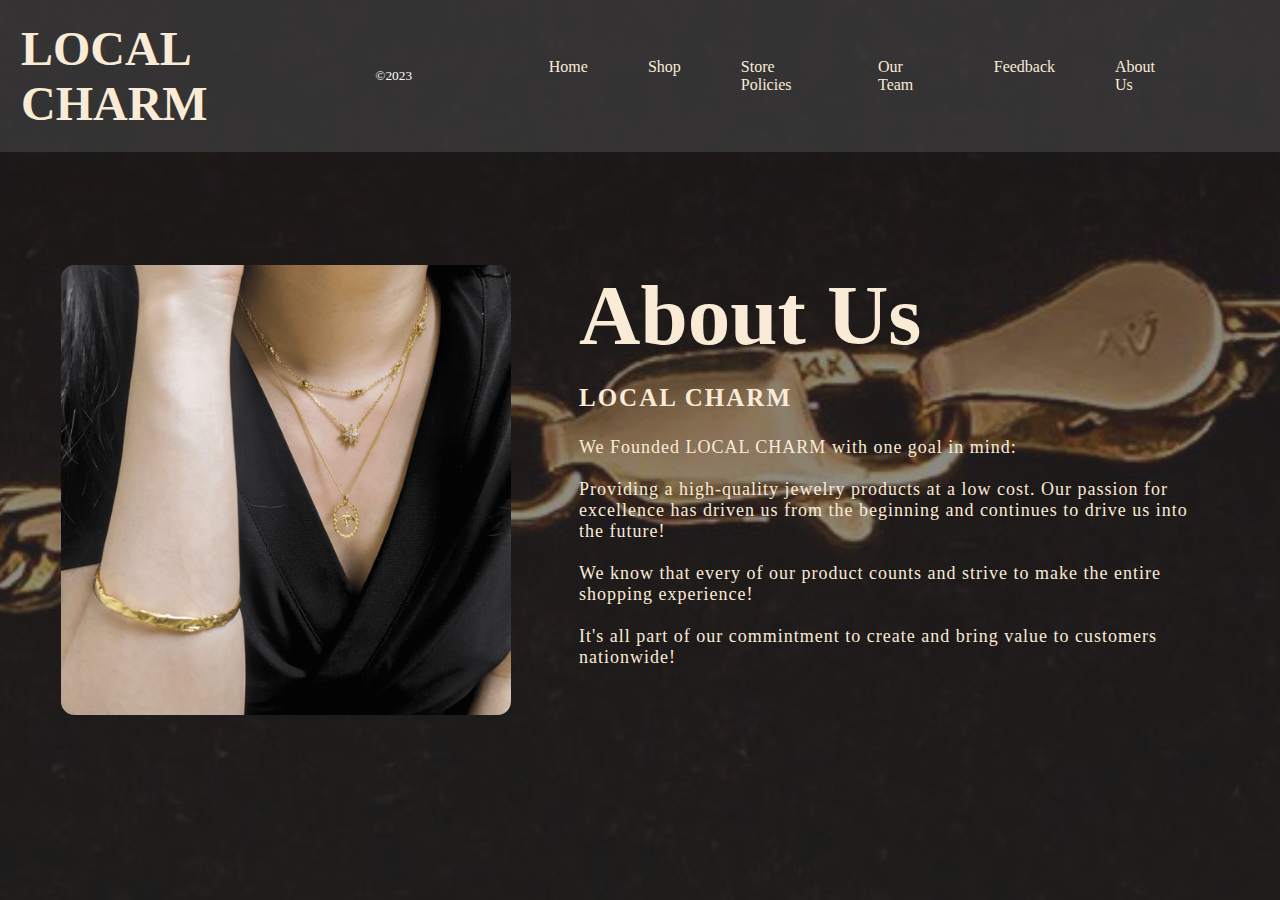
<file: aboutus.html>
<!DOCTYPE html>
<html lang="en">
<head>
    <meta charset="UTF-8">
    <meta http-equiv="X-UA-Compatible" content="IE=edge">
    <meta name="viewport" content="width=device-width, initial-scale=1.0">
    <title>LOCAL CHARM | About Us</title>
    <link rel="stylesheet" href="aboutus.css"> 
</head>
<body>
    <header>
        <h2>LOCAL CHARM</h2>
        <sub>&copy;2023</sub>   
        <nav>
            <ul>
                <li><a href="index.html" target="_self">Home</a></li>
                <li><a href="Shop.html" target="_self">Shop</a></li>
                <li><a href="Storepolicies.html" target="_self">Store Policies</a></li>
                <li><a href="Ourteam.html" target="_self">Our Team</a></li>
                <li><a href="contact.html" target="_self">Feedback</a></li>
                <li><a href="aboutus.html" target="_self">About Us</a></li>

            </ul>
        </nav>
    </header>
    <style>
        body{
            background: linear-gradient(rgba(41, 37, 37, 0.6), rgba(55, 54, 54, 0.5)), url(Bg1.jpg);
            height: 100vh;
            background-repeat: no-repeat;
            background-size: cover;
            background-position: center;
        }
       </style>
      <section class="about">
        <div class="content">
            <img src="aboutuspic.png">
            <div class="text">
                <h1>About Us</h1>
                <h5>LOCAL CHARM</h5>
                <p> We Founded LOCAL CHARM with one goal in mind: <br><br>
                Providing a high-quality jewelry products at a low cost. Our passion for excellence has driven
                 us from the beginning and continues to drive us into the future! <br><br>
                 We know that every of our product counts and strive to make the entire shopping experience!<br><br>
                It's all part of our commintment to create and bring value to customers nationwide!</p>

            </div>
        </div>
      </section>
</body>
</html>
</file>
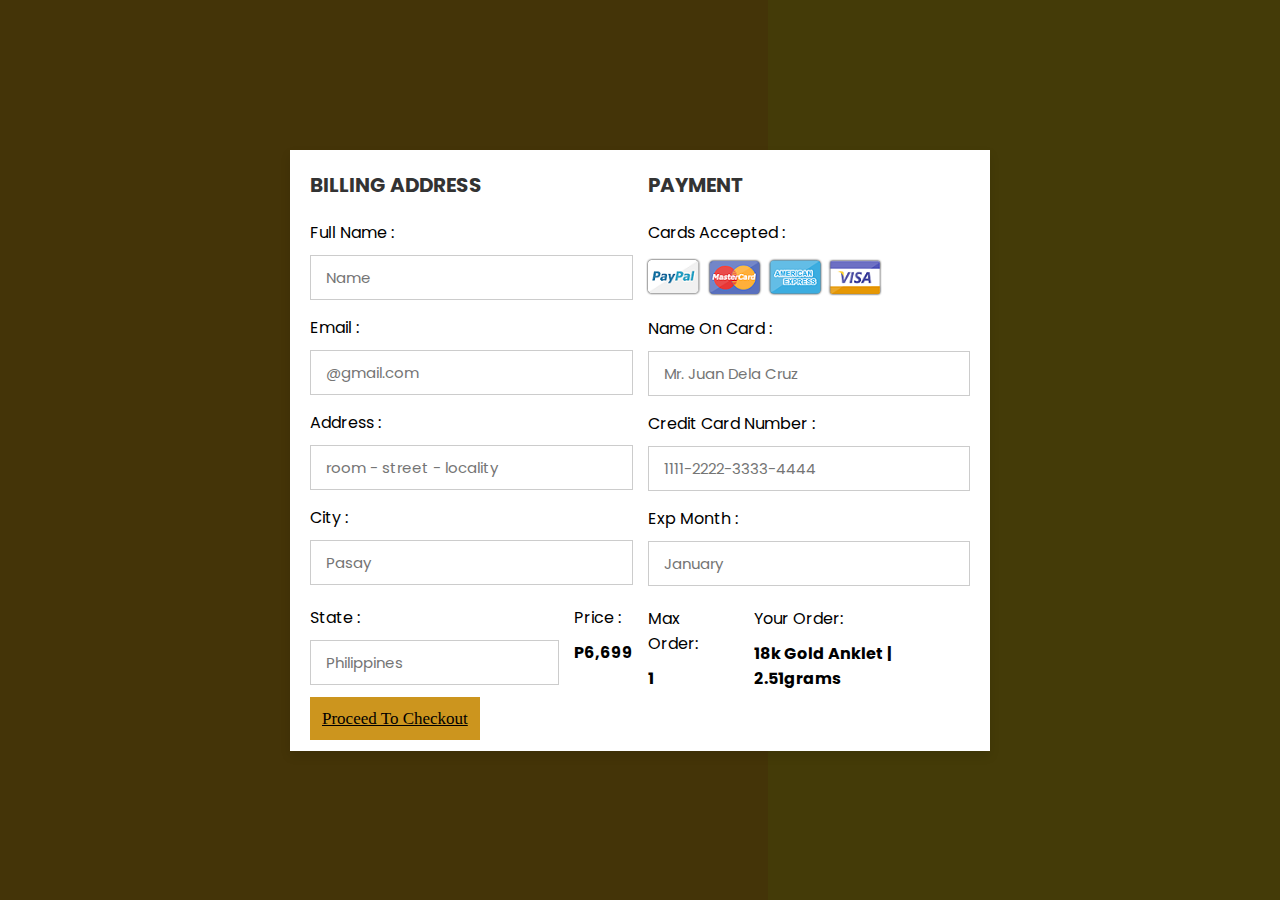
<file: buyanklet.html>
<!DOCTYPE html>
<html lang="en">
<head>
    <meta charset="UTF-8">
    <meta http-equiv="X-UA-Compatible" content="IE=edge">
    <meta name="viewport" content="width=device-width, initial-scale=1.0">
    <title>Checkout Anklet</title>
    <!-- custom css file link  -->
    <link rel="stylesheet" href="buyanklet.css">

</head>
<body>

<div class="container">

    <form action="">

        <div class="row">

            <div class="col">

                <h3 class="title">billing address</h3>

                <div class="inputBox">
                    <span>full name :</span>
                    <input type="text" placeholder="Name">
                </div>
                <div class="inputBox">
                    <span>email :</span>
                    <input type="email" placeholder="@gmail.com">
                </div>
                <div class="inputBox">
                    <span>address :</span>
                    <input type="text" placeholder="room - street - locality">
                </div>
                <div class="inputBox">
                    <span>city :</span>
                    <input type="text" placeholder="Pasay">
                </div>

                <div class="flex">
                    <div class="inputBox">
                        <span>state :</span>
                        <input type="text" placeholder="Philippines">
                    </div>
                    <div class="inputBox">
                        <span>Price :</span>
                        <h4>P6,699</h4>
                        <!--<input type="text" placeholder="123 456">-->
                    </div>
                </div>

            </div>

            <div class="col">

                <h3 class="title">payment</h3>

                <div class="inputBox">
                    <span>Cards Accepted :</span>
                    <img src="card_img.png" alt="">
                </div>
                <div class="inputBox">
                    <span>name on card :</span>
                    <input type="text" placeholder="Mr. Juan Dela Cruz">
                </div>
                <div class="inputBox">
                    <span>credit card number :</span>
                    <input type="number" placeholder="1111-2222-3333-4444">
                </div>
                <div class="inputBox">
                    <span>exp month :</span>
                    <input type="text" placeholder="January">
                </div>

                <div class="flex">
                    <div class="inputBox">
                        <span>Max Order:</span>
                        <h4> 1 </h4>
                       <!--<input type="number" placeholder="0">-->
                    </div>
                    <div class="inputBox">
                        <span>Your Order:</span>
                        <h4>18k Gold Anklet | 2.51grams</h4>
                        <!--<input type="text" placeholder="1234"> -->
                    </div>
                </div>

            </div>
    
        </div>
        <div class="single-products">
            <a href="typurchase.html" target="_self">Proceed to Checkout</a>
        </div>
        
      <!--  <input type="submit" value="proceed to checkout" class="submit-btn"> -->

    </form>

</div>    
    
</body>
</html>
</file>
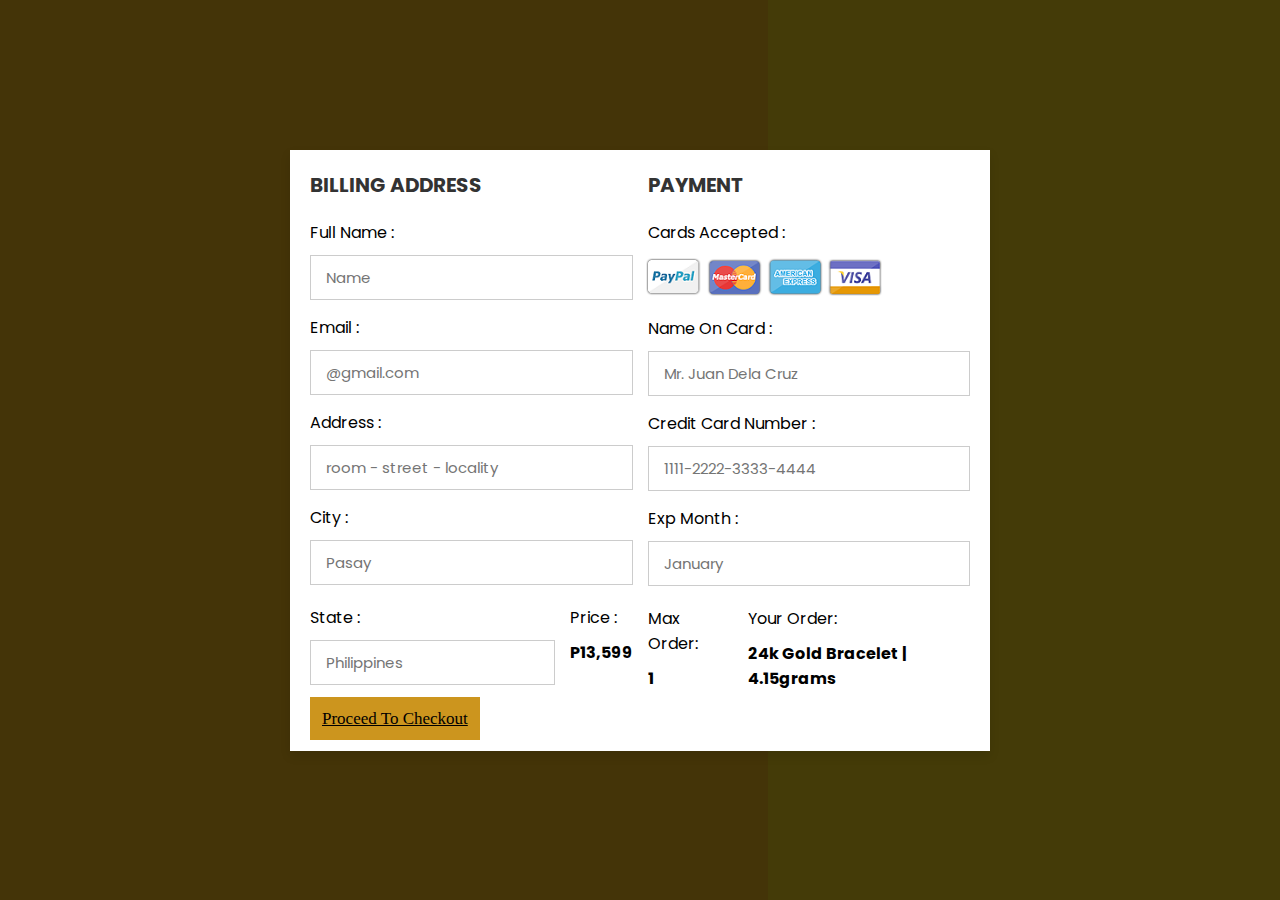
<file: buybracelet.html>
<!DOCTYPE html>
<html lang="en">
<head>
    <meta charset="UTF-8">
    <meta http-equiv="X-UA-Compatible" content="IE=edge">
    <meta name="viewport" content="width=device-width, initial-scale=1.0">
    <title>Checkout Bracelet</title>
    <!-- custom css file link  -->
    <link rel="stylesheet" href="buybracelet.css">

</head>
<body>

<div class="container">

    <form action="">

        <div class="row">

            <div class="col">

                <h3 class="title">billing address</h3>

                <div class="inputBox">
                    <span>full name :</span>
                    <input type="text" placeholder="Name">
                </div>
                <div class="inputBox">
                    <span>email :</span>
                    <input type="email" placeholder="@gmail.com">
                </div>
                <div class="inputBox">
                    <span>address :</span>
                    <input type="text" placeholder="room - street - locality">
                </div>
                <div class="inputBox">
                    <span>city :</span>
                    <input type="text" placeholder="Pasay">
                </div>

                <div class="flex">
                    <div class="inputBox">
                        <span>state :</span>
                        <input type="text" placeholder="Philippines">
                    </div>
                    <div class="inputBox">
                        <span>Price :</span>
                        <h4> P13,599</h4>
                        <!--<input type="text" placeholder="123 456">-->
                    </div>
                </div>

            </div>

            <div class="col">

                <h3 class="title">payment</h3>

                <div class="inputBox">
                    <span>Cards Accepted :</span>
                    <img src="card_img.png" alt="">
                </div>
                <div class="inputBox">
                    <span>name on card :</span>
                    <input type="text" placeholder="Mr. Juan Dela Cruz">
                </div>
                <div class="inputBox">
                    <span>credit card number :</span>
                    <input type="number" placeholder="1111-2222-3333-4444">
                </div>
                <div class="inputBox">
                    <span>exp month :</span>
                    <input type="text" placeholder="January">
                </div>

                <div class="flex">
                    <div class="inputBox">
                        <span>Max Order:</span>
                        <h4> 1 </h4>
                       <!-- <input type="number" placeholder="0"> -->
                    </div>
                    <div class="inputBox">
                        <span>Your Order:</span>
                        <h4>24k Gold Bracelet | 4.15grams</h4>
                        <!--<input type="text" placeholder="1234"> -->
                    </div>
                </div>

            </div>
    
        </div>
        
        <div class="single-products">
            <a href="typurchase.html" target="_self">Proceed to Checkout</a>
        </div>
       <!-- <input type="submit" value="proceed to checkout" class="submit-btn"> -->

    </form>

</div>    
    
</body>
</html>
</file>
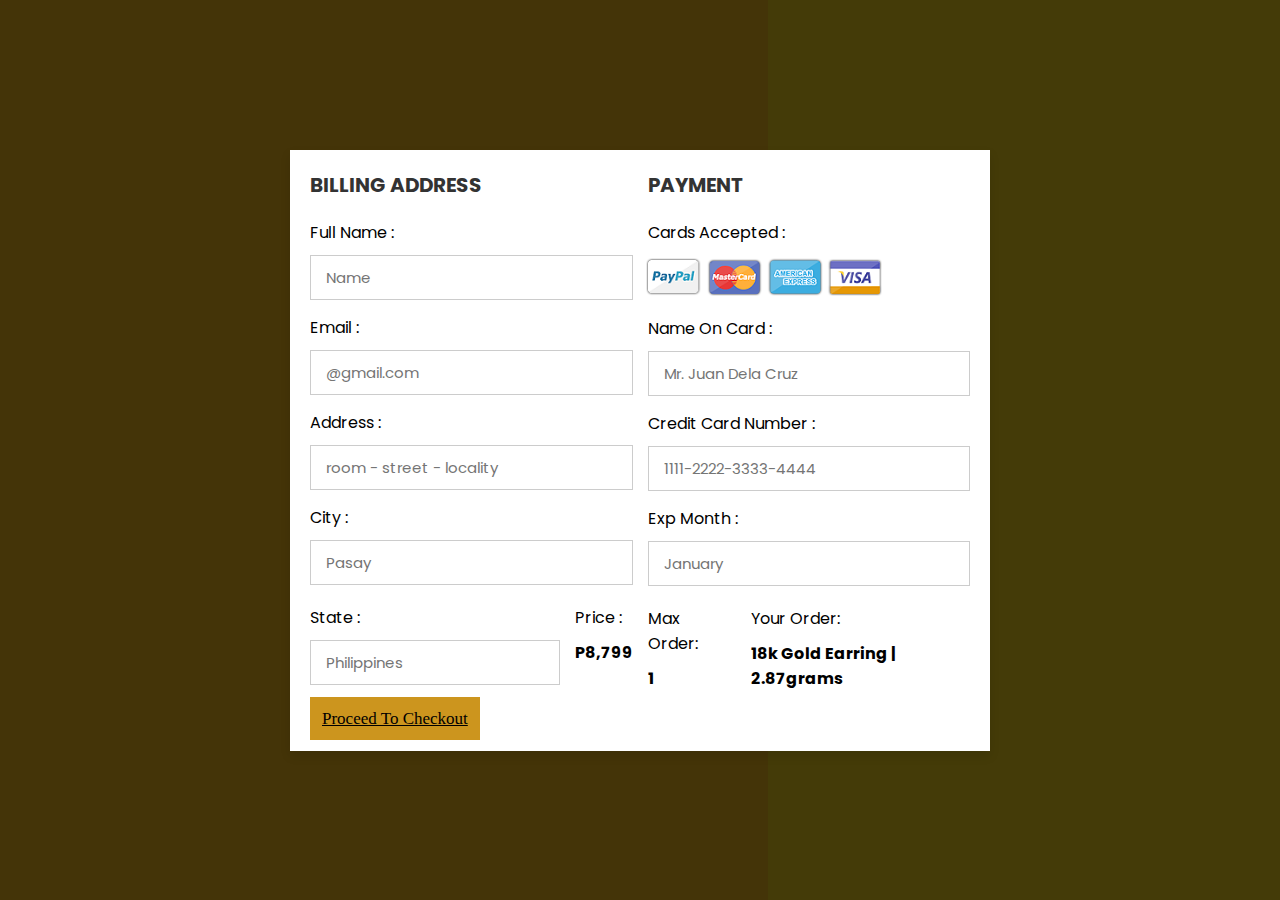
<file: buyearrings.html>
<!DOCTYPE html>
<html lang="en">
<head>
    <meta charset="UTF-8">
    <meta http-equiv="X-UA-Compatible" content="IE=edge">
    <meta name="viewport" content="width=device-width, initial-scale=1.0">
    <title>Checkout Earrings</title>
    <!-- custom css file link  -->
    <link rel="stylesheet" href="buyearrings.css">

</head>
<body>

<div class="container">

    <form action="">

        <div class="row">

            <div class="col">

                <h3 class="title">billing address</h3>

                <div class="inputBox">
                    <span>full name :</span>
                    <input type="text" placeholder="Name">
                </div>
                <div class="inputBox">
                    <span>email :</span>
                    <input type="email" placeholder="@gmail.com">
                </div>
                <div class="inputBox">
                    <span>address :</span>
                    <input type="text" placeholder="room - street - locality">
                </div>
                <div class="inputBox">
                    <span>city :</span>
                    <input type="text" placeholder="Pasay">
                </div>

                <div class="flex">
                    <div class="inputBox">
                        <span>state :</span>
                        <input type="text" placeholder="Philippines">
                    </div>
                    <div class="inputBox">
                        <span>Price :</span>
                        <h4> P8,799</h4>
                        <!--<input type="text" placeholder="123 456">-->
                    </div>
                </div>

            </div>

            <div class="col">

                <h3 class="title">payment</h3>

                <div class="inputBox">
                    <span>Cards Accepted :</span>
                    <img src="card_img.png" alt="">
                </div>
                <div class="inputBox">
                    <span>name on card :</span>
                    <input type="text" placeholder="Mr. Juan Dela Cruz">
                </div>
                <div class="inputBox">
                    <span>credit card number :</span>
                    <input type="number" placeholder="1111-2222-3333-4444">
                </div>
                <div class="inputBox">
                    <span>exp month :</span>
                    <input type="text" placeholder="January">
                </div>

                <div class="flex">
                    <div class="inputBox">
                        <span>Max Order:</span>
                        <h4> 1 </h4>
                       <!-- <input type="number" placeholder="0"> -->
                    </div>
                    <div class="inputBox">
                        <span>Your Order:</span>
                        <h4>18k Gold Earring | 2.87grams</h4>
                        <!--<input type="text" placeholder="1234"> -->
                    </div>
                </div>

            </div>
    
        </div>
           <div class="single-products">
              <a href="typurchase.html" target="_self">Proceed to Checkout</a>
         </div>
       <!-- <input type="submit" value="proceed to checkout" class="submit-btn"> -->

    </form>

</div>    
    
</body>
</html>
</file>
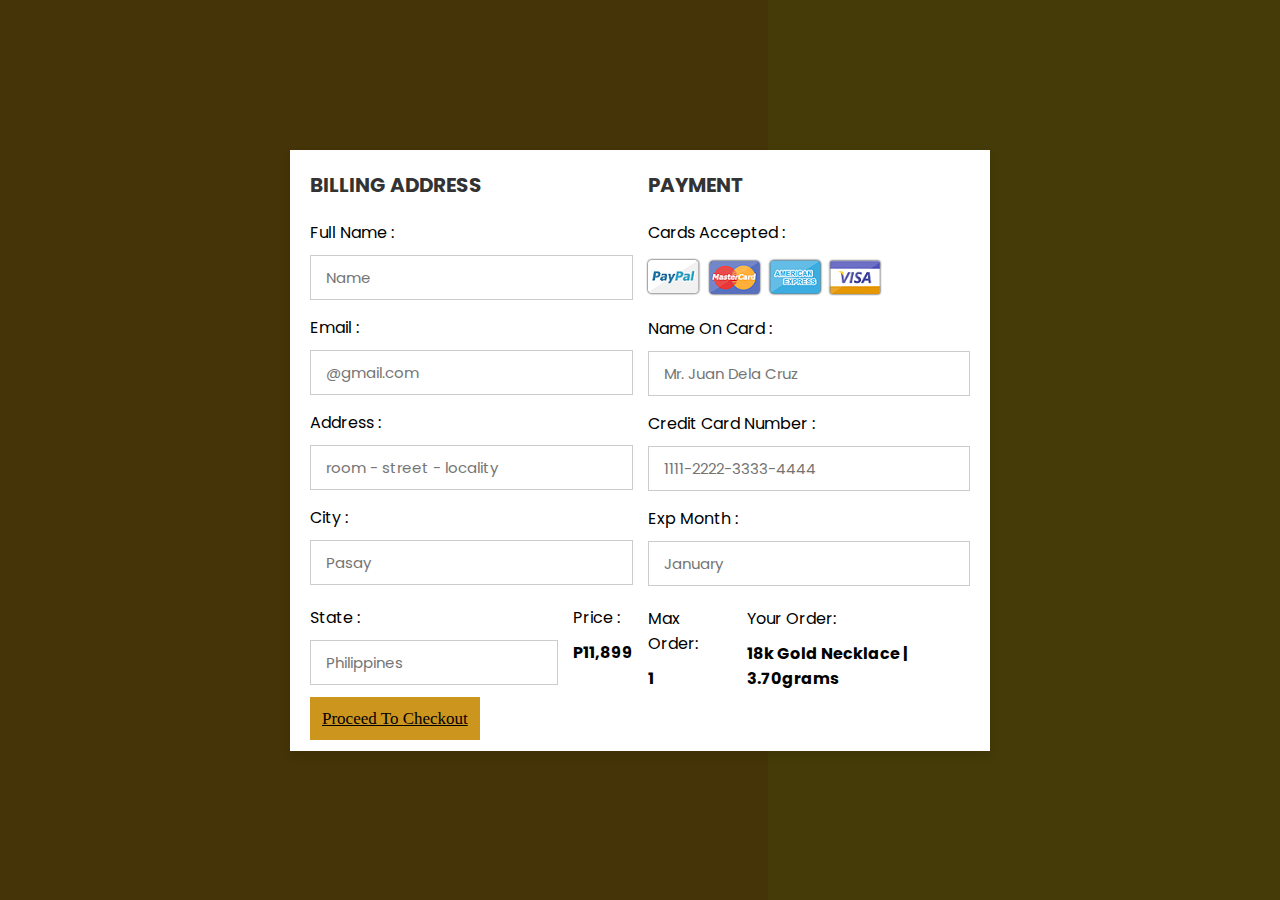
<file: buynecklace.html>
<!DOCTYPE html>
<html lang="en">
<head>
    <meta charset="UTF-8">
    <meta http-equiv="X-UA-Compatible" content="IE=edge">
    <meta name="viewport" content="width=device-width, initial-scale=1.0">
    <title>Checkout Necklace</title>
    <!-- custom css file link  -->
    <link rel="stylesheet" href="buynecklace.css">

</head>
<body>

<div class="container">

    <form action="">

        <div class="row">

            <div class="col">

                <h3 class="title">billing address</h3>

                <div class="inputBox">
                    <span>full name :</span>
                    <input type="text" placeholder="Name">
                </div>
                <div class="inputBox">
                    <span>email :</span>
                    <input type="email" placeholder="@gmail.com">
                </div>
                <div class="inputBox">
                    <span>address :</span>
                    <input type="text" placeholder="room - street - locality">
                </div>
                <div class="inputBox">
                    <span>city :</span>
                    <input type="text" placeholder="Pasay">
                </div>

                <div class="flex">
                    <div class="inputBox">
                        <span>state :</span>
                        <input type="text" placeholder="Philippines">
                    </div>
                    <div class="inputBox">
                        <span>Price :</span>
                        <h4>P11,899</h4>
                        <!--<input type="text" placeholder="123 456">-->
                    </div>
                </div>

            </div>

            <div class="col">

                <h3 class="title">payment</h3>

                <div class="inputBox">
                    <span>Cards Accepted :</span>
                    <img src="card_img.png" alt="">
                </div>
                <div class="inputBox">
                    <span>name on card :</span>
                    <input type="text" placeholder="Mr. Juan Dela Cruz">
                </div>
                <div class="inputBox">
                    <span>credit card number :</span>
                    <input type="number" placeholder="1111-2222-3333-4444">
                </div>
                <div class="inputBox">
                    <span>exp month :</span>
                    <input type="text" placeholder="January">
                </div>

                <div class="flex">
                    <div class="inputBox">
                        <span>Max Order:</span>
                        <h4> 1 </h4>
                       <!-- <input type="number" placeholder="0"> -->
                    </div>
                    <div class="inputBox">
                        <span>Your Order:</span>
                        <h4>18k Gold Necklace | 3.70grams</h4>
                        <!--<input type="text" placeholder="1234"> -->
                    </div>
                </div>

            </div>
    
        </div>

        <!--BURAHIN LANG TONG DIV PATI YUNG SINGLE PRODUCTS A SA CSS-->
        <div class="single-products">
            <a href="typurchase.html" target="_self">Proceed to Checkout</a>
        </div>
        
      <!-- <input type="submit" value="proceed to checkout" class="submit-btn"> -->
    </form>

</div>    
    
</body>
</html>
</file>
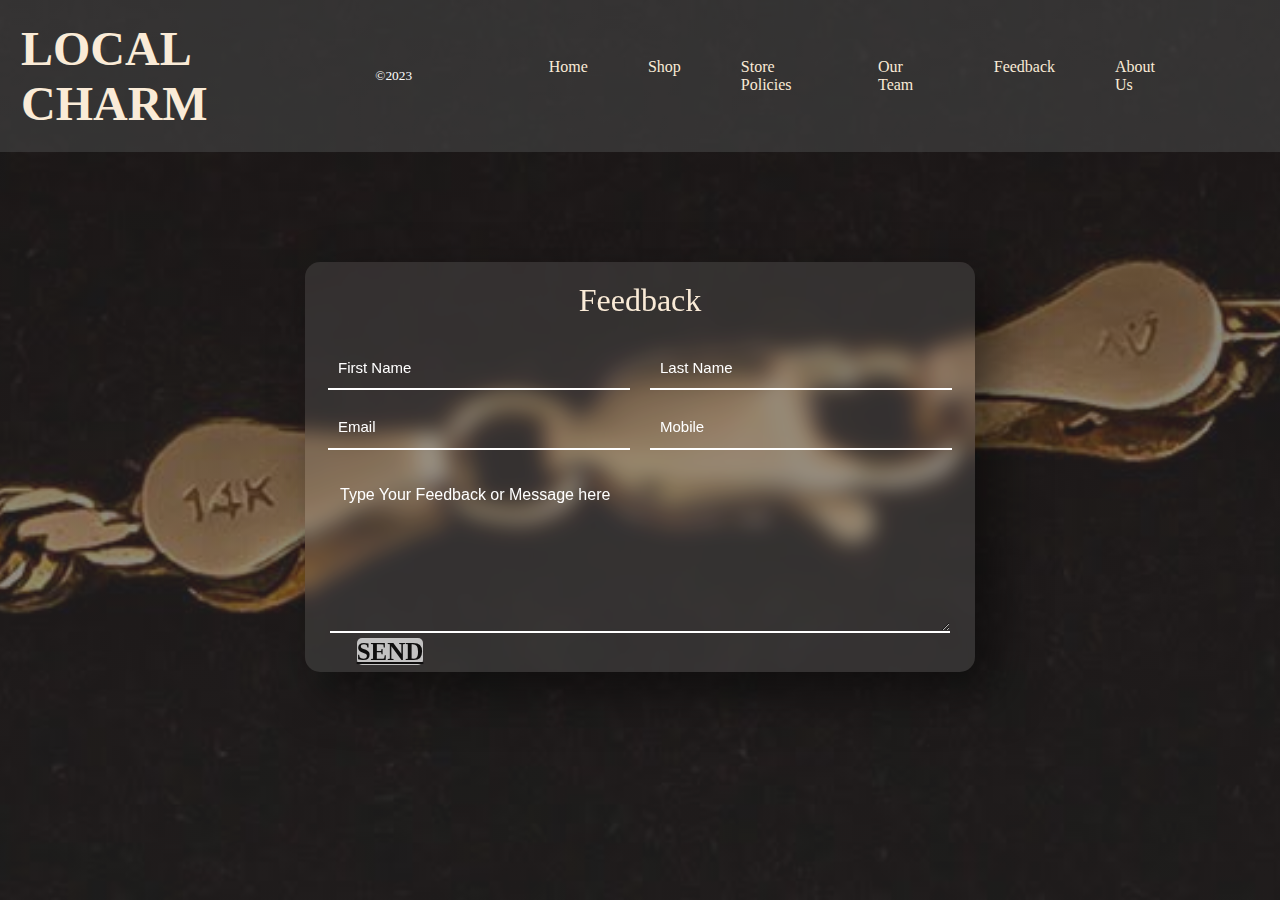
<file: contact.html>
<!DOCTYPE html>
<html lang="en">
<head>
    <meta charset="UTF-8">
    <meta http-equiv="X-UA-Compatible" content="IE=edge">
    <meta name="viewport" content="width=device-width, initial-scale=1.0">
    <title>LOCAL CHARM | Feedback</title>
    <link rel="stylesheet" href="contact.css"> 
</head>
<body>
    <header>
        <h2>LOCAL CHARM</h2>
        <sub>&copy;2023</sub>   
        <nav>
            <ul>
                <li><a href="index.html" target="_self">Home</a></li>
                <li><a href="Shop.html" target="_self">Shop</a></li>
                <li><a href="Storepolicies.html" target="_self">Store Policies</a></li>
                <li><a href="Ourteam.html" target="_self">Our Team</a></li>
                <li><a href="contact.html" target="_self">Feedback</a></li>
                <li><a href="aboutus.html" target="_self">About Us</a></li>

            </ul>
        </nav>
    </header>
    <style>
        body{
            background: linear-gradient(rgba(41, 37, 37, 0.6), rgba(55, 54, 54, 0.5)), url(Bg1.jpg);
            height: 100vh;
            background-repeat: no-repeat;
            background-size: cover;
            background-position: center;
        }
       </style>
       
             <div class="container">
                <form>
                    <h1>Feedback </h1>
                    <input type="text" id="firstname" placeholder="First Name" required>
                    <input type="text" id="lastname" placeholder="Last Name" required>
                    <input type="text" id="email" placeholder="Email" required>
                    <input type="text" id="mobile" placeholder="Mobile" required>
                    <h4>Type Your Feedback or Message here</h4>
                    <textarea required></textarea>

                    
                    <div class="single-products">
                        <a href="tyforfeedback.html" target="_self">SEND</a>
                    </div>


                  <!-- <input type="submit" value="Send" id="button"> -->

                </form>
        
            </div>
    
        </body>
</html>
</file>
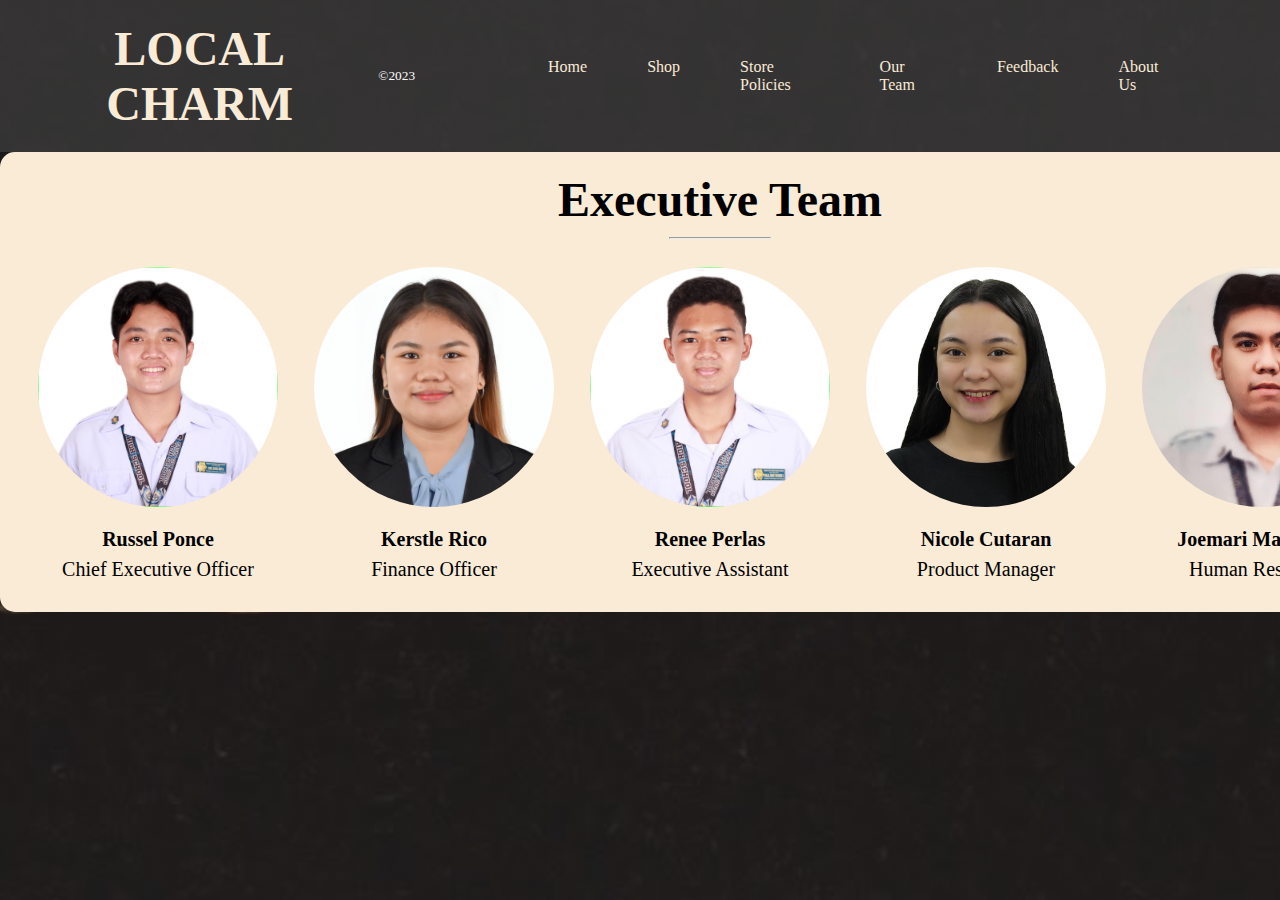
<file: Ourteam.html>
<!DOCTYPE html>
<html lang="en">
<head>
    <meta charset="UTF-8">
    <meta http-equiv="X-UA-Compatible" content="IE=edge">
    <meta name="viewport" content="width=device-width, initial-scale=1.0">
    <title>LOCAL CHARM | Our Team</title>
    <link rel="stylesheet" href="Ourteam.css"> 
</head>
<body>
    <header>
        <h2>LOCAL CHARM</h2>
        <sub>&copy;2023</sub>   
        <nav>
            <ul>
                <li><a href="index.html" target="_self">Home</a></li>
                <li><a href="Shop.html" target="_self">Shop</a></li>
                <li><a href="Storepolicies.html" target="_self">Store Policies</a></li>
                <li><a href="Ourteam.html" target="_self">Our Team</a></li>
                <li><a href="contact.html" target="_self">Feedback</a></li>
                <li><a href="aboutus.html" target="_self">About Us</a></li>

            </ul>
        </nav>
    </header>
    <style>
        body{
            background: linear-gradient(rgba(41, 37, 37, 0.6), rgba(55, 54, 54, 0.5)), url(Bg1.jpg);
            height: 100vh;
            background-repeat: no-repeat;
            background-size: cover;
            background-position: center;
        }
       </style>
<div class="wrapper">
    <h2>Executive Team</h2>  
    <hr>
        <div class="members">
            <div class="team-mem">
                <img src="ponce.jpg">
                <h4>Russel Ponce</h4>
                <p>Chief Executive Officer</p>
            </div>
            <div class="team-mem">
                <img src="rico.jpg">
                <h4>Kerstle Rico</h4>
                <p>Finance Officer</p>
            </div>
            <div class="team-mem">
                <img src="perlas.jpg">
                <h4>Renee Perlas</h4>
                <p>Executive Assistant</p>
            </div>
            <div class="team-mem">
                <img src="cutaran.jpg">
                <h4>Nicole Cutaran</h4>
                <p>Product Manager</p>
            </div>
            <div class="team-mem">
                <img src="masambay.jpg">
                <h4>Joemari Masambay</h4>
                <p>Human Resources</p>
            </div>
        </div>
</div>
</body>
</html>
</file>
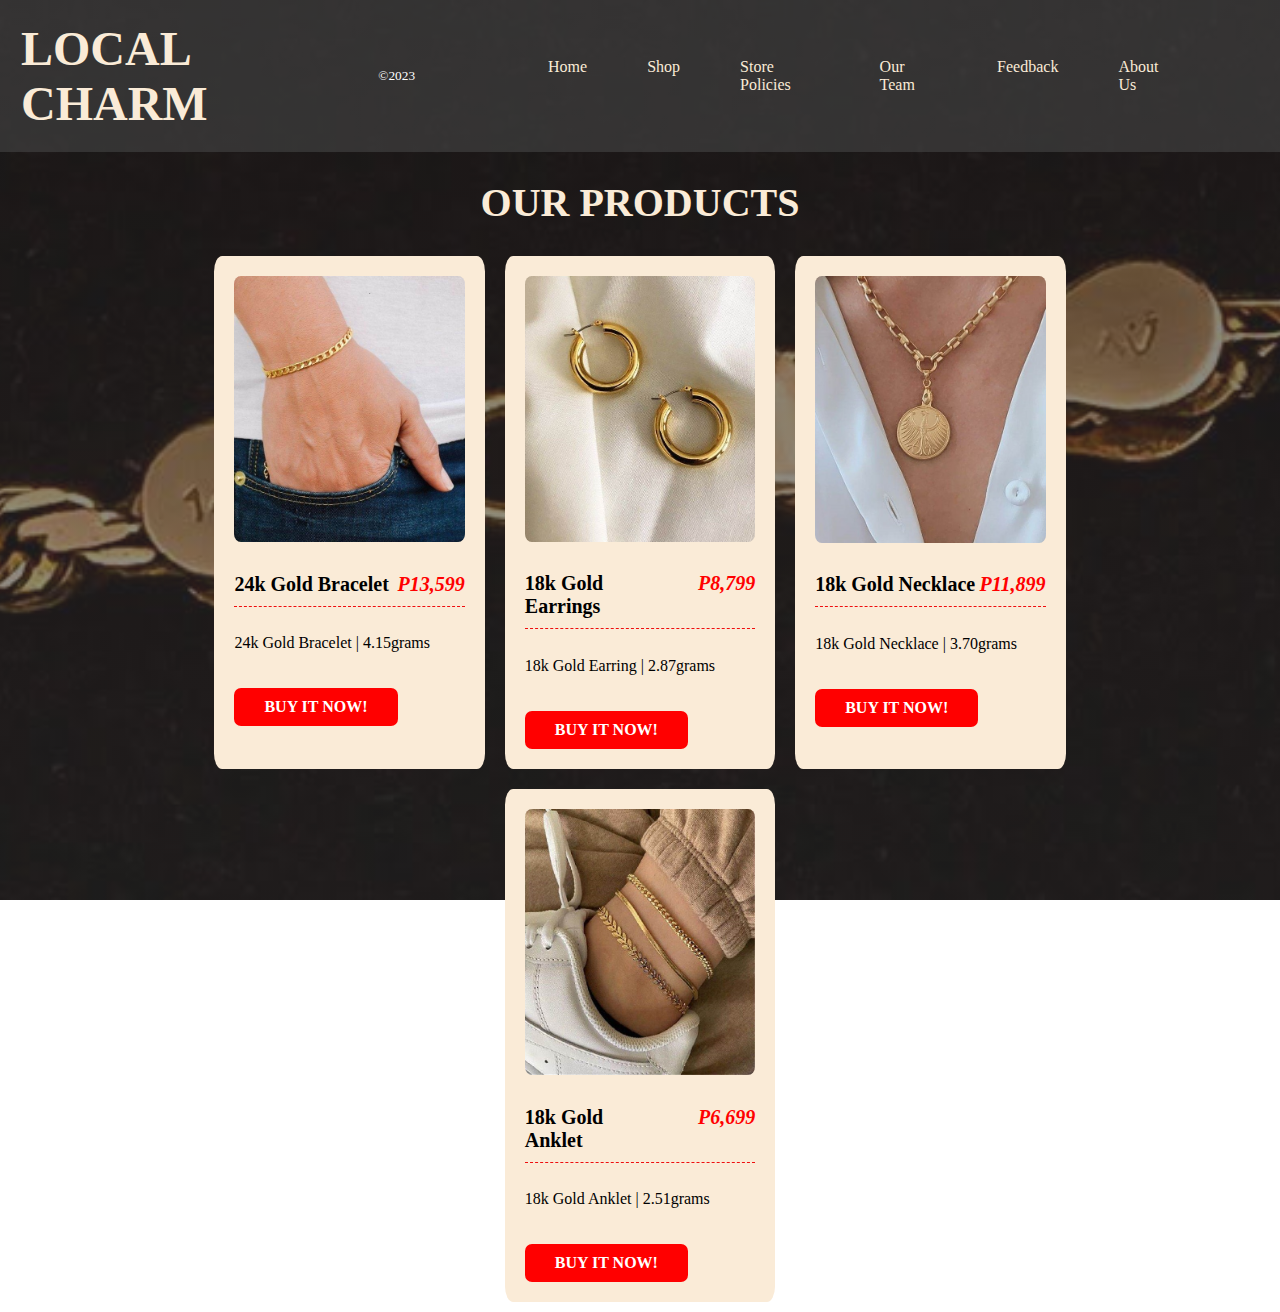
<file: Shop.html>
<!DOCTYPE html>
<html lang="en">
<head>
    <meta charset="UTF-8">
    <meta http-equiv="X-UA-Compatible" content="IE=edge">
    <meta name="viewport" content="width=device-width, initial-scale=1.0">
    <title>LOCAL CHARM | Shop</title>
    <link rel="stylesheet" href="Shop.css"> 
</head>
<body>
    <header>
        <h2>LOCAL CHARM</h2>
        <sub>&copy;2023</sub>   
        <nav>
            <ul>
                <li><a href="index.html" target="_self">Home</a></li>
                <li><a href="Shop.html" target="_self">Shop</a></li>
                <li><a href="Storepolicies.html" target="_self">Store Policies</a></li>
                <li><a href="Ourteam.html" target="_self">Our Team</a></li>
                <li><a href="contact.html" target="_self">Feedback</a></li>
                <li><a href="aboutus.html" target="_self">About Us</a></li>
            </ul>
        </nav>
    </header>

    <style>
        body{
            background: linear-gradient(rgba(41, 37, 37, 0.6), rgba(55, 54, 54, 0.5)), url(Bg1.jpg);
            height: 100vh;
            background-repeat: no-repeat;
            background-size: cover;
            background-position: center;
            width: 100%;
        }
       </style>

<!-- mismong program sa shop -->
 <div class="container">
    <div class="title">
        <h1>Our Products</h1>
    </div>

    <div class="products">
            <div class="single-products">
                <img src="bracelett.jpg" alt="">
                <h4>24k Gold Bracelet <span> P13,599</span></h4>
                <p>24k Gold Bracelet | 4.15grams</p>
                <a href="buybracelet.html" target="_blank">Buy it Now!</a>
            </div>

            <div class="single-products">
                <img src="earrings.jpg" alt="">
                <h4>18k Gold <br> Earrings <span> P8,799</span></h4>
                <p>18k Gold Earring | 2.87grams</p>
                <a href="buyearrings.html" target="_blank">Buy it Now!</a>
            </div>

            <div class="single-products">
                <img src="necklace.jpg" alt="">
                <h4>18k Gold Necklace <span> P11,899</span></h4>
                <p>18k Gold Necklace | 3.70grams</p>
                <a href="buynecklace.html" target="_blank">Buy it Now!</a>
            </div>

            <div class="single-products">
                <img src="anklets.jpg" alt="">
                <h4>18k Gold <br> Anklet <span> P6,699</span></h4>
                <p>18k Gold Anklet | 2.51grams</p>
                <a href="buyanklet.html" target="_blank">Buy it Now!</a>
            </div>
    </div>

</div>

</body>
</html>
</file>
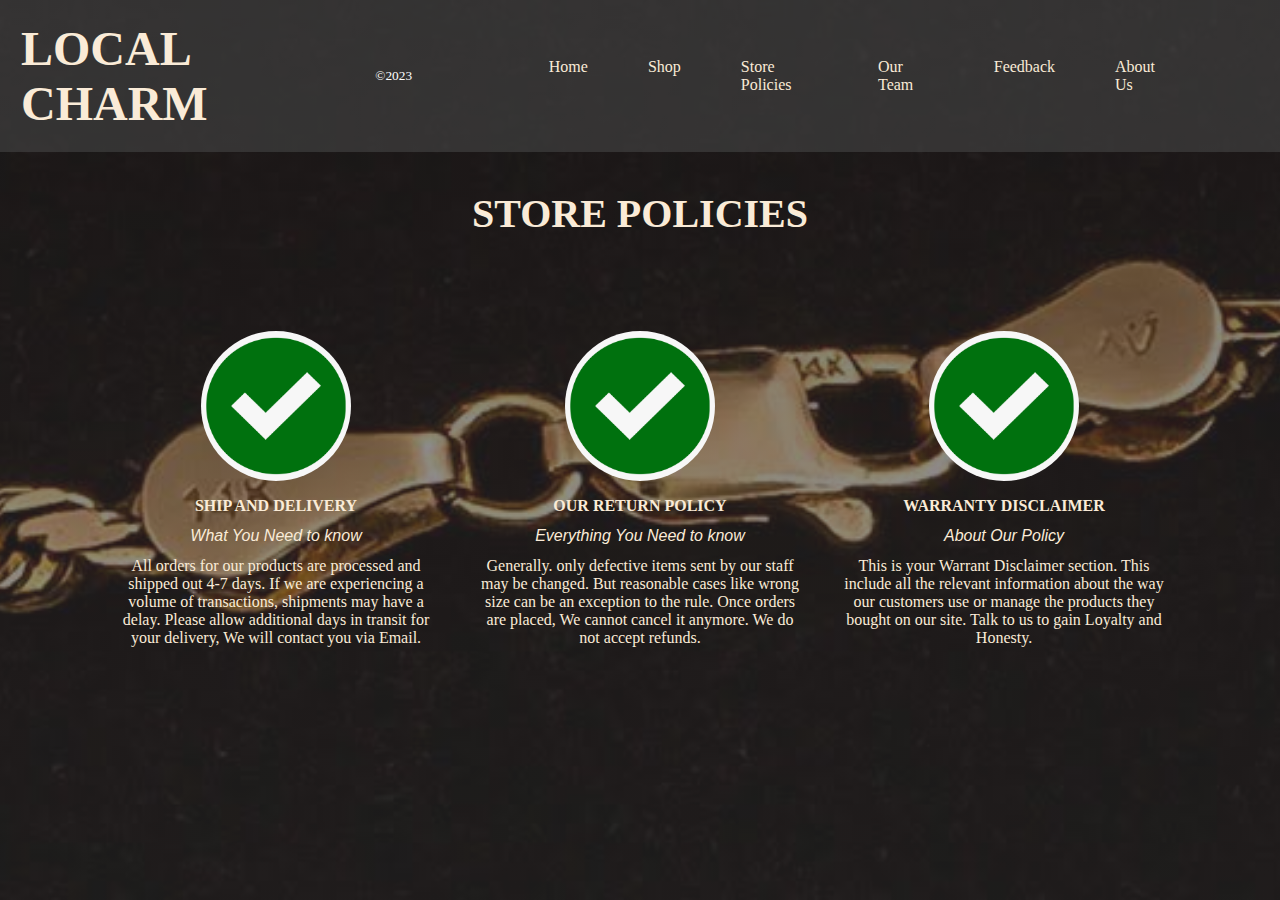
<file: Storepolicies.html>
<!DOCTYPE html>
<html lang="en">
<head>
    <meta charset="UTF-8">
    <meta http-equiv="X-UA-Compatible" content="IE=edge">
    <meta name="viewport" content="width=device-width, initial-scale=1.0">
    <title>LOCAL CHARM | Store Policies</title>
    <link rel="stylesheet" href="Storepolicies.css"> 
</head>
<body>
    <header>
        <h2>LOCAL CHARM</h2>
        <sub>&copy;2023</sub>   
        <nav>
            <ul>
                <li><a href="index.html" target="_self">Home</a></li>
                <li><a href="Shop.html" target="_self">Shop</a></li>
                <li><a href="Storepolicies.html" target="_self">Store Policies</a></li>
                <li><a href="Ourteam.html" target="_self">Our Team</a></li>
                <li><a href="contact.html" target="_self">Feedback</a></li>
                <li><a href="aboutus.html" target="_self">About Us</a></li>

            </ul>
        </nav>
    </header>
    <style>
        body{
            background: linear-gradient(rgba(41, 37, 37, 0.6), rgba(55, 54, 54, 0.5)), url(Bg1.jpg);
            height: 100vh;
            background-repeat: no-repeat;
            background-size: cover;
            background-position: center;
        }
       </style>
<div class="container">
    <div class="header">
        <h1>STORE POLICIES</h1>
    </div>
      <div class="sub-container">
        <div class="teams">
            <img src="greencheck.png" alt="">
            <div class="name">Ship and Delivery</div>
            <div class="desig">What You Need to know</div>
            <div class="about">All orders for our products are processed and shipped out 4-7 days. If we are experiencing a volume of transactions, shipments may have a delay. Please allow additional days in transit for your delivery, We will contact you via Email.</div>
        </div>

        <div class="teams">
            <img src="greencheck.png" alt="">
            <div class="name">Our Return Policy</div>
            <div class="desig">Everything You Need to know</div>
            <div class="about">Generally. only defective items sent by our staff may be changed. But reasonable cases like wrong size can be an exception to the rule. Once orders are placed, We cannot cancel it anymore. We do not accept refunds.</div>
        </div>

        <div class="teams">
            <img src="greencheck.png" alt="">
            <div class="name">Warranty Disclaimer</div>
            <div class="desig">About Our Policy</div>
            <div class="about">This is your Warrant Disclaimer section. This include all the relevant information about the way our customers use or manage the products they bought on our site. Talk to us to gain Loyalty and Honesty.</div>
        </div> 
    </div>
</div>
</body>
</html>
</file>
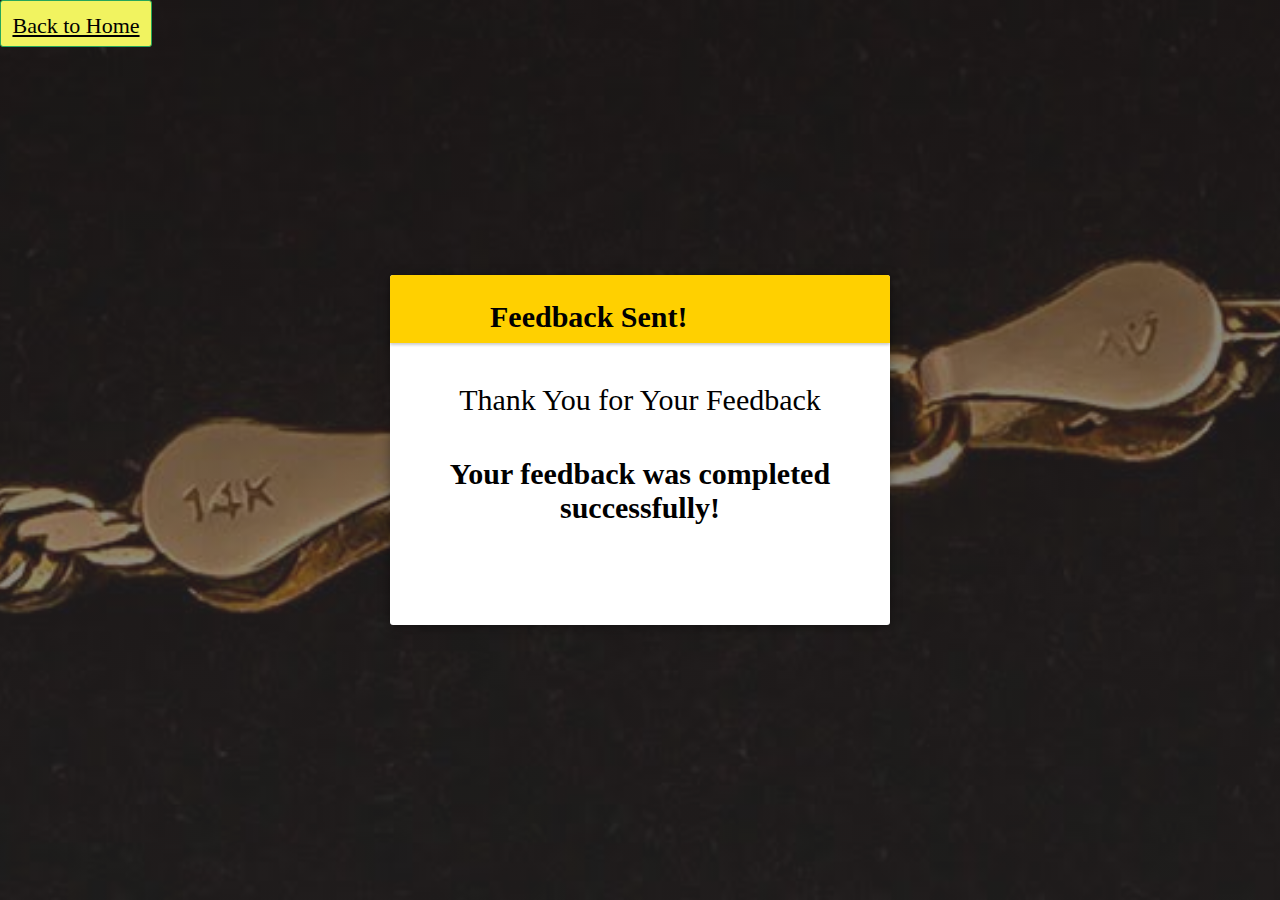
<file: tyforfeedback.html>
<!DOCTYPE html>
<html lang="en">
<head>
    <meta charset="UTF-8">
    <meta http-equiv="X-UA-Compatible" content="IE=edge">
    <meta name="viewport" content="width=device-width, initial-scale=1.0">
    <title>LOCAL CHARM | Feedback</title>
    <link rel="stylesheet" href="tyforfeedback.css">
</head>
<body>
    <div class="center">
      <!-- <input type ="checkbox" id="click">
        <label for="click" class="click-me">Click Me</label> -->
        <a href="index.html" target="_self">Back to Home</a>

        <div class="content">
            <div class="header">
                <h2>Feedback Sent!</h2>
                <label for="click" class="fas fa-times"></label>
            </div>
            <label for="click" class="fas fa-check"></label>
           
            <p>Thank You for Your Feedback</p>
            <h3>Your feedback was completed successfully!</h3>
          <!-- <div class="line"></div>
            <label for="click" class="close=btn">Close</label>
        </div> -->
    </div>
</body>
</html>
</file>
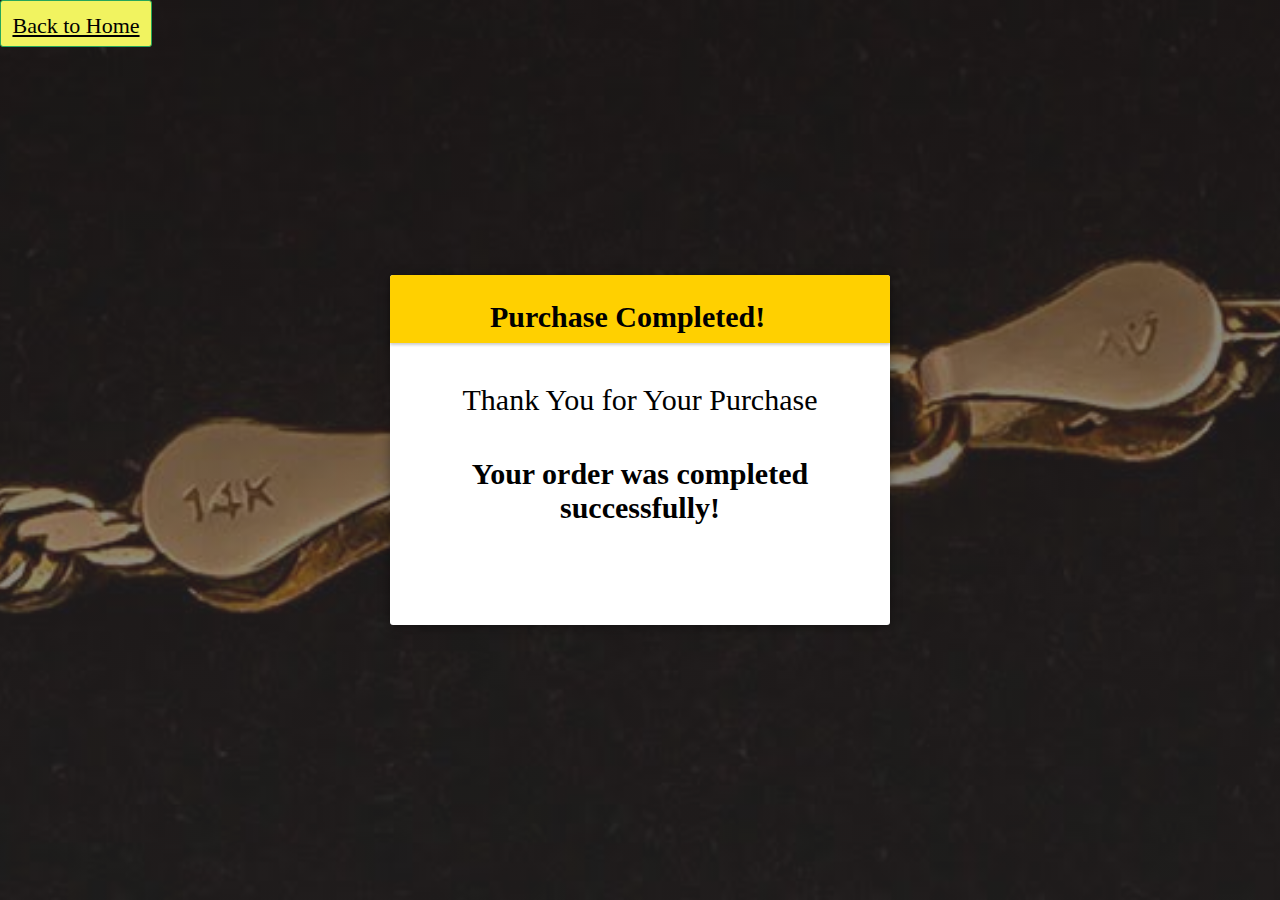
<file: typurchase.html>
<!DOCTYPE html>
<html lang="en">
<head>
    <meta charset="UTF-8">
    <meta http-equiv="X-UA-Compatible" content="IE=edge">
    <meta name="viewport" content="width=device-width, initial-scale=1.0">
    <title>LOCAL CHARM | Purchased</title>
    <link rel="stylesheet" href="typurchase.css">
</head>
<body>
    <div class="center">
      <!-- <input type ="checkbox" id="click">
        <label for="click" class="click-me">Click Me</label> -->
        <a href="index.html" target="_self">Back to Home</a>

        <div class="content">
            <div class="header">
                <h2>Purchase Completed!</h2>
                <label for="click" class="fas fa-times"></label>
            </div>
            <label for="click" class="fas fa-check"></label>
           
            <p>Thank You for Your Purchase</p>
            <h3>Your order was completed successfully!</h3>
          <!-- <div class="line"></div>
            <label for="click" class="close=btn">Close</label>
        </div> -->
    </div>
</body>
</html>
</file>
<file: aboutus.css>
sub{
    padding: 0;
    margin: 0;
    color: white;
    width: 12%;
    font-family: 'Time New Roman';
    
}

/*about us NAVIGATION */

h2{
    margin: 0;
    padding: 0;
    font-family: 'Time New Roman';
    font-size: 300%;

}

body{
    margin: 0;
    padding: 0;
    font-family: 'arial';
}

header{
    background-color: rgba(70, 70, 70, 0.6);
    color:antiquewhite;
    padding: 21px;
    display: flex;
    justify-content: space-between;
    align-items: center;
    
}

nav{
    height: 1.5vh;
    width: 55vw;
    min-width: 50px;
    display: flex;
    align-items: center;
    justify-content: space-between;
    margin: 30px;

}

nav li{
    margin-right: 60px;

}

nav ul{
    list-style: none;
    margin: 0;
    padding: 0;
    display: flex;
}

nav a{
    position: relative;
    text-decoration: none;
    font-family: Georgia, 'Times New Roman', Times, serif;
    color:antiquewhite;
    font-size: 10x;
    padding: 1 5px;
}

nav a:after{
    content: "";
    position: absolute;
    background-color: rgb(216, 202, 40);
    height: 2px;
    bottom: -7px;
    transition: 0.1s;
    width: 0;
    left: 0;
}

nav a:hover{
    color: #fff;
}

nav a:hover:after{
    width: 100%;
}

/* about us text */

 *{
    padding: 0;
    margin: 0;
    box-sizing: border-box;
    font-family: Georgia, 'Times New Roman', Times, serif;
} 

.about{
    width: 100%;
    height: 75vh;
    display: flex;
    justify-content: center;
    align-items: center;
}

.about .content img{
    height: auto;
    width: 450px;
    max-width: 100%;
    border-radius: 3%;
}

.text{
    width: 650px;
    max-width: 100%;
    padding: 0 10px;
}

.content{
    width: 1280px;
    max-width: 95%;
    margin: 0 auto;
    display: flex;
    flex-wrap: wrap;
    align-items: center;
    justify-content: space-around;   
}

.text h1{
    color: antiquewhite;
    font-size: 85px;
    margin-bottom: 20px;
    text-transform: capitalize;
}

.text h5{
    color: antiquewhite;
    font-size: 25px;
    margin-bottom: 25px;
    text-transform: capitalize;
    letter-spacing: 2px;
}

.text p{
    color: antiquewhite;
    font-size: 18px;
    margin-bottom: 28px;
    letter-spacing: 1px;
    margin-bottom: 45px;
}
</file>
<file: buyanklet.css>
@import url('https://fonts.googleapis.com/css2?family=Poppins:wght@100;300;400;500;600&display=swap');

*{
  font-family: 'Poppins', sans-serif;
  margin:0;
    padding:0;
  box-sizing: border-box;
  outline: none; border:none;
  text-transform: capitalize;
  transition: all .2s linear;
}

.container{
  display: flex;
  justify-content: center;
  align-items: center;
  padding:25px;
  min-height: 100vh;
  background: linear-gradient(90deg, #443408 60%, #443b08 40.1%);
}

.container form{
  padding:20px;
  width:700px;
  background: #fff;
  box-shadow: 0 5px 10px rgba(0,0,0,.1);
}

.container form .row{
  display: flex;
  flex-wrap: wrap;
  gap:15px;
}

.container form .row .col{
  flex:1 1 250px;
}

.container form .row .col .title{
  font-size: 20px;
  color:#333;
  padding-bottom: 5px;
  text-transform: uppercase;
}

.container form .row .col .inputBox{
  margin:15px 0;
}

.container form .row .col .inputBox span{
  margin-bottom: 10px;
  margin-right: 11px;
  display: block;
}

.container form .row .col .inputBox input{
  width: 100%;
  border:1px solid #ccc;
  padding:10px 15px;
  font-size: 15px;
  text-transform: none;
}

.container form .row .col .inputBox input:focus{
  border:1px solid #000;
}

.container form .row .col .flex{
  display: flex;
  gap:15px;
}

.container form .row .col .flex .inputBox{
  margin-top: 5px;
}

.container form .row .col .inputBox img{
  height: 34px;
  margin-top: 5px;
  filter: drop-shadow(0 0 1px #000);
}

/*.container form .submit-btn{
  width: 100%;
  padding:12px;
  font-size: 17px;
  background: #cc951e;
  color: #000;
  margin-top: 5px;
  cursor: pointer;
}

.container form .submit-btn:hover{
  background: #cf7039;
}
*/


.container form .single-products a{
  width: 100%;
  padding:12px;
  font-size: 17px;
  font-family: Georgia, 'Times New Roman', Times, serif;
  background: #cc951e;
  color: #000;
  margin-top: 5px;
  cursor: pointer;
}

.container form .single-products a:hover{
  background: darksalmon;
}
</file>
<file: buybracelet.css>
@import url('https://fonts.googleapis.com/css2?family=Poppins:wght@100;300;400;500;600&display=swap');

*{
  font-family: 'Poppins', sans-serif;
  margin:0;
    padding:0;
  box-sizing: border-box;
  outline: none; border:none;
  text-transform: capitalize;
  transition: all .2s linear;
}

.container{
  display: flex;
  justify-content: center;
  align-items: center;
  padding:25px;
  min-height: 100vh;
  background: linear-gradient(90deg, #443408 60%, #443b08 40.1%);
}

.container form{
  padding:20px;
  width:700px;
  background: #fff;
  box-shadow: 0 5px 10px rgba(0,0,0,.1);
}

.container form .row{
  display: flex;
  flex-wrap: wrap;
  gap:15px;
}

.container form .row .col{
  flex:1 1 250px;
}

.container form .row .col .title{
  font-size: 20px;
  color:#333;
  padding-bottom: 5px;
  text-transform: uppercase;
}

.container form .row .col .inputBox{
  margin:15px 0;
}

.container form .row .col .inputBox span{
  margin-bottom: 10px;
  margin-right: 11px;
  display: block;
}

.container form .row .col .inputBox input{
  width: 100%;
  border:1px solid #ccc;
  padding:10px 15px;
  font-size: 15px;
  text-transform: none;
}

.container form .row .col .inputBox input:focus{
  border:1px solid #000;
}

.container form .row .col .flex{
  display: flex;
  gap:15px;
}

.container form .row .col .flex .inputBox{
  margin-top: 5px;
}

.container form .row .col .inputBox img{
  height: 34px;
  margin-top: 5px;
  filter: drop-shadow(0 0 1px #000);
}

/*.container form .submit-btn{
  width: 100%;
  padding:12px;
  font-size: 17px;
  background: #cc951e;
  color: #000;
  margin-top: 5px;
  cursor: pointer;
}

.container form .submit-btn:hover{
  background: #cf7039;
}
*/


.container form .single-products a{
  width: 100%;
  padding:12px;
  font-size: 17px;
  font-family: Georgia, 'Times New Roman', Times, serif;
  background: #cc951e;
  color: #000;
  margin-top: 5px;
  cursor: pointer;
}

.container form .single-products a:hover{
  background: darksalmon;
}
</file>
<file: buyearrings.css>
@import url('https://fonts.googleapis.com/css2?family=Poppins:wght@100;300;400;500;600&display=swap');

*{
  font-family: 'Poppins', sans-serif;
  margin:0;
    padding:0;
  box-sizing: border-box;
  outline: none; border:none;
  text-transform: capitalize;
  transition: all .2s linear;
}

.container{
  display: flex;
  justify-content: center;
  align-items: center;
  padding:25px;
  min-height: 100vh;
  background: linear-gradient(90deg, #443408 60%, #443b08 40.1%);
}

.container form{
  padding:20px;
  width:700px;
  background: #fff;
  box-shadow: 0 5px 10px rgba(0,0,0,.1);
}

.container form .row{
  display: flex;
  flex-wrap: wrap;
  gap:15px;
}

.container form .row .col{
  flex:1 1 250px;
}

.container form .row .col .title{
  font-size: 20px;
  color:#333;
  padding-bottom: 5px;
  text-transform: uppercase;
}

.container form .row .col .inputBox{
  margin:15px 0;
}

.container form .row .col .inputBox span{
  margin-bottom: 10px;
  margin-right: 11px;
  display: block;
}

.container form .row .col .inputBox input{
  width: 100%;
  border:1px solid #ccc;
  padding:10px 15px;
  font-size: 15px;
  text-transform: none;
}

.container form .row .col .inputBox input:focus{
  border:1px solid #000;
}

.container form .row .col .flex{
  display: flex;
  gap:15px;
}

.container form .row .col .flex .inputBox{
  margin-top: 5px;
}

.container form .row .col .inputBox img{
  height: 34px;
  margin-top: 5px;
  filter: drop-shadow(0 0 1px #000);
}

/* .container form .submit-btn{
  width: 100%;
  padding:12px;
  font-size: 17px;
  background: #cc951e;
  color: #000;
  margin-top: 5px;
  cursor: pointer;
}

.container form .submit-btn:hover{
  background: #cf7039;
} */

.container form .single-products a{
  width: 100%;
  padding:12px;
  font-size: 17px;
  font-family: Georgia, 'Times New Roman', Times, serif;
  background: #cc951e;
  color: #000;
  margin-top: 5px;
  cursor: pointer;
}

.container form .single-products a:hover{
  background: darksalmon;
}
</file>
<file: buynecklace.css>
@import url('https://fonts.googleapis.com/css2?family=Poppins:wght@100;300;400;500;600&display=swap');

*{
  font-family: 'Poppins', sans-serif;
  margin:0;
    padding:0;
  box-sizing: border-box;
  outline: none; border:none;
  text-transform: capitalize;
  transition: all .2s linear;
}

.container{
  display: flex;
  justify-content: center;
  align-items: center;
  padding:25px;
  min-height: 100vh;
  background: linear-gradient(90deg, #443408 60%, #443b08 40.1%);
}

.container form{
  padding:20px;
  width:700px;
  background: #fff;
  box-shadow: 0 5px 10px rgba(0,0,0,.1);
}

.container form .row{
  display: flex;
  flex-wrap: wrap;
  gap:15px;
}

.container form .row .col{
  flex:1 1 250px;
}

.container form .row .col .title{
  font-size: 20px;
  color:#333;
  padding-bottom: 5px;
  text-transform: uppercase;
}

.container form .row .col .inputBox{
  margin:15px 0;
}

.container form .row .col .inputBox span{
  margin-bottom: 10px;
  margin-right: 11px;
  display: block;
}

.container form .row .col .inputBox input{
  width: 100%;
  border:1px solid #ccc;
  padding:10px 15px;
  font-size: 15px;
  text-transform: none;
}

.container form .row .col .inputBox input:focus{
  border:1px solid #000;
}

.container form .row .col .flex{
  display: flex;
  gap:15px;
}

.container form .row .col .flex .inputBox{
  margin-top: 5px;
}

.container form .row .col .inputBox img{
  height: 34px;
  margin-top: 5px;
  filter: drop-shadow(0 0 1px #000);
}

/*.container form .submit-btn{
  width: 100%;
  padding:12px;
  font-size: 17px;
  background: #cc951e;
  color: #000;
  margin-top: 5px;
  cursor: pointer;
}

.container form .submit-btn:hover{
  background: #cf7039;
}
*/


.container form .single-products a{
  width: 100%;
  padding:12px;
  font-size: 17px;
  font-family: Georgia, 'Times New Roman', Times, serif;
  background: #cc951e;
  color: #000;
  margin-top: 5px;
  cursor: pointer;
}

.container form .single-products a:hover{
  background: darksalmon;
}
</file>
<file: contact.css>
sub{
    padding: 0;
    margin: 0;
    color: white;
    width: 12%;
    font-family: 'Time New Roman';
    
}

/*contact NAVIGATION */

h2{
    margin: 0;
    padding: 0;
    font-family: 'Time New Roman';
    font-size: 300%;

}

body{
    margin: 0;
    padding: 0;
    font-family: 'arial';
    background-size: cover;
}

header{
    background-color: rgba(70, 70, 70, 0.6);
    color:antiquewhite;
    padding: 21px;
    display: flex;
    justify-content: space-between;
    align-items: center;
    
}

nav{
    height: 1.5vh;
    width: 55vw;
    min-width: 50px;
    display: flex;
    align-items: center;
    justify-content: space-between;
    margin: 30px;

}

nav li{
    margin-right: 60px;

}

nav ul{
    list-style: none;
    margin: 0;
    padding: 0;
    display: flex;
}

nav a{
    position: relative;
    text-decoration: none;
    font-family: Georgia, 'Times New Roman', Times, serif;
    color:antiquewhite;
    font-size: 10x;
    padding: 1 5px;
}

nav a:after{
    content: "";
    position: absolute;
    background-color: rgb(216, 202, 40);
    height: 2px;
    bottom: -7px;
    transition: 0.1s;
    width: 0;
    left: 0;
}

nav a:hover{
    color: #fff;
}

nav a:hover:after{
    width: 100%;
}

/*contact form */

 .container{
    min-height: 70vh;
   /* background-color: antiquewhite; */
    display: flex;
    justify-content: center;
    align-items: center;
   /* background: url("Bg1.jpg") no-repeat center center/cover; */
 }

.container form{
    width: 670px;
    height: 410px;
    display: flex;
    justify-content: center;
    box-shadow: 20px 20px 50px rgb(0,0,0,0.5);
    border-radius: 15px;
    background: rgba(255,255,255,0.1);
    backdrop-filter: blur(10px);
    flex-wrap: wrap;
}

.container form h1{
    color: antiquewhite;
    font-weight: 500;
    margin-top: 20px;
    width: 500px;
    text-align: center;
    font-family: Georgia, 'Times New Roman', Times, serif;
}

.container form input{
    width: 290px;
    height: 40px;
    padding-left: 10px;
    outline: none;
    border: none;
    font-size: 15px;
    margin-bottom: 10px;
    background: none;
    border-bottom: 2px solid #fff;
 /*message color */
    color: antiquewhite;
}

.container form input::placeholder{

    color: #fff;
}

.container form #lastname,
.container form #mobile{
    margin-left: 20px;
}

.container form h4{
    color: #fff;
    font-weight: 300;
    width: 600px;
    margin-top: 20px;
}

.container form textarea{
    background: none;
    border: none;
    border-bottom: 2px solid #fff;
    font-weight: 200;
    font-size: 15px;
    padding: 10px;
    outline: none;
    min-width: 600px;
    max-width: 600px;
    min-height: 80px;
    max-height: 80px;
 /*message color */
    color: antiquewhite;
}

textarea::-webkit-scrollbar{
    width: 1em;
}

textarea::-webkit-scrollbar-thumb{
    background-color: beige;
}

/*
.container form #button{
    border: none;
    background: #fff;
    border-radius: 5px;
    margin-top: 10px;
    font-weight: 600;
    font-size: 20px;
    color: black;
    width: 100px;
    padding: 0;
    margin-right: 500px;
    margin-bottom: 30px;
    transition: 0.3s;
}

 .container form #button:hover{
    opacity: 0.7;
} 

*/


.container form .single-products a{
    border: none;
    background: #fff;
    border-radius: 5px;
    margin-top: 10px;
    font-weight: 600;
    font-size: 25px;
    color: black;
    width: 100px;
    padding: 0;
    margin-right: 500px;
    font-family: Georgia, 'Times New Roman', Times, serif;
    margin-bottom: 30px;
    transition: 0.3s;
    
}

.container form .single-products a{
    opacity: 0.7;
}
</file>
<file: Ourteam.css>
sub{
    padding: 0;
    margin: 0;
    color: white;
    width: 12%;
    font-family: 'Time New Roman';
    
}

/*about us NAVIGATION */

h2{
    margin: 0;
    padding: 0;
    font-family: 'Time New Roman';
    font-size: 300%;

}

body{
    margin: 0;
    padding: 0;
    font-family: Georgia, 'Times New Roman', Times, serif;
}

header{
    background-color: rgba(70, 70, 70, 0.6);
    color:antiquewhite;
    padding: 21px;
    display: flex;
    justify-content: space-between;
    align-items: center;
    
}

nav{
    height: 1.5vh;
    width: 55vw;
    min-width: 50px;
    display: flex;
    align-items: center;
    justify-content: space-between;
    margin: 25px;

}

nav li{
    margin-right: 60px;

}

nav ul{
    list-style: none;
    margin: 0;
    padding: 0;
    display: flex;
}

nav a{
    position: relative;
    text-decoration: none;
    font-family: Georgia, 'Times New Roman', Times, serif;
    color:antiquewhite;
    font-size: 10x;
    padding: 1 5px;
}

nav a:after{
    content: "";
    position: absolute;
    background-color: rgb(216, 202, 40);
    height: 2px;
    bottom: -7px;
    transition: 0.1s;
    width: 0;
    left: 0;
}

nav a:hover{
    color: #fff;
}

nav a:hover:after{
    width: 100%;
}

/* team code */

.wrapper{
    background: antiquewhite;
    width: 1400px;
    height: 420px;
    border-radius: 15px;
    padding: 20px;
    box-shadow: 10px 10px 15px rgba(0,0,0,0,5);

}

h2{
    text-align: center;
}

hr{
    width: 100px;
    margin: 10px auto;
}

.members{
    display: flex;
}

.team-mem{
    margin: 8px;
}

img{
    width: 240px;
    height: 240px;
    border-radius: 50%;
    margin: 10px;
}

h4,p{
    text-align: center;
    font-size: 20px;
    margin: 7px;
}
</file>
<file: Shop.css>
sub{
    padding: 0;
    margin: 0;
    color: white;
    width: 12%;
    font-family: 'Time New Roman';
    
}

/*shop NAVIGATION */

h2{
    margin: 0;
    padding: 0;
    font-family: 'Time New Roman';
    font-size: 300%;

}

body{
    margin: 0;
    padding: 0;
    font-family: 'arial';
}

header{
    background-color: rgba(70, 70, 70, 0.6);
    color:antiquewhite;
    padding: 21px;
    display: flex;
    justify-content: space-between;
    align-items: center;
    
}

nav{
    height: 1.5vh;
    width: 55vw;
    min-width: 50px;
    display: flex;
    align-items: center;
    justify-content: space-between;
    margin: 25px;

}

nav li{
    margin-right: 60px;

}

nav ul{
    list-style: none;
    margin: 0;
    padding: 0;
    display: flex;
}

nav a{
    position: relative;
    text-decoration: none;
    font-family: Georgia, 'Times New Roman', Times, serif;
    color:antiquewhite;
    font-size: 10x;
    padding: 1 5px;
}

nav a:after{
    content: "";
    position: absolute;
    background-color: rgb(216, 202, 40);
    height: 2px;
    bottom: -7px;
    transition: 0.1s;
    width: 0;
    left: 0;
}

nav a:hover{
    color: #fff;
}

nav a:hover:after{
    width: 100%;
}

/* SHOP DESCRIPTION */

 .container{
    width: 90vw;
    margin: auto;
    
}

.title h1{
    text-align: center;
    text-transform: uppercase;
    font-size: 40px;
    font-family: Georgia, 'Times New Roman', Times, serif;
    margin-bottom: 20px;
    color: antiquewhite;
}

.products{
    display:flex; 
    justify-content: space-around;
    flex-wrap: wrap;
    justify-content: center;
    align-items: grid;
    
}

.single-products{
    flex-basis: 20%;
    margin: 10px;
    background-color: antiquewhite;
    color:black;
    padding: 20px;
    font-family: Georgia, 'Times New Roman', Times, serif;
    border-radius: 3%;
}

.single-products img{
    max-width: 100%;
    border-radius: 3%;
}

.single-products h4{
    font-size: 20px;
    display: flex;
    justify-content: space-between;
    border-bottom: 1px dashed rgb(239, 14, 14);
    padding-bottom: 10px;
    margin-bottom: 3ex;
    text-transform: capitalize;
}

.single-products h4 span{
    font-style: italic;
    color: red;
}

.single-products p{
    color: black;
    font-size: 16px;
    
}

.single-products a{
    display: inline-block;
    background-color: red;
    padding: 10px 30px;
    text-transform: uppercase;
    font-weight: 700;
    margin-top: 20px;
    color: #fff;
    text-decoration: none;
    transition: .3s;
    border-radius: 7px;
}

.single-products a:hover{
    background-color: black;
}
</file>
<file: Storepolicies.css>
sub{
    padding: 0;
    margin: 0;
    color: white;
    width: 12%;
    font-family: 'Time New Roman';
    
}

/*Store policies NAVIGATION */

h2{
    margin: 0;
    padding: 0;
    font-family: 'Time New Roman';
    font-size: 300%;

}

body{
    margin: 0;
    padding: 0;
    font-family: 'arial';
}

header{
    background-color: rgba(70, 70, 70, 0.6);
    color:antiquewhite;
    padding: 21px;
    display: flex;
    justify-content: space-between;
    align-items: center;
    
}

nav{
    height: 1.5vh;
    width: 55vw;
    min-width: 50px;
    display: flex;
    align-items: center;
    justify-content: space-between;
    margin: 30px;

}

nav li{
    margin-right: 60px;

}

nav ul{
    list-style: none;
    margin: 0;
    padding: 0;
    display: flex;
}

nav a{
    position: relative;
    text-decoration: none;
    font-family: Georgia, 'Times New Roman', Times, serif;
    color:antiquewhite;
    font-size: 10x;
    padding: 1 5px;
}

nav a:after{
    content: "";
    position: absolute;
    background-color: rgb(216, 202, 40);
    height: 2px;
    bottom: -7px;
    transition: 0.1s;
    width: 0;
    left: 0;
}

nav a:hover{
    color: #fff;
}

nav a:hover:after{
    width: 100%;
}

/* Disclaimers BOx*/

.container{
    text-align: center;
}

.header{
    font-family: Georgia, 'Times New Roman', Times, serif;
    padding-top: 10px;
    color:antiquewhite;
    font-size: 20px;
    margin: auto;
    line-height: 50px;
}
.sub-container{
    max-width: 1200px;
    margin: auto;
    padding: 48px 0;
    display: flex;
    flex-wrap: wrap;
    justify-content: center;
}

.teams{
    margin: 2px;
    padding: 15px;
    max-width: 30%;
    cursor: pointer;
    transition: 0.4s;
    box-sizing: border-box;
}


.teams img{
    width: 150px;
    height: 150px;
    border-radius: 50%;
}

.name {
    padding: 12px;
    font-weight: bold;
    font-size: 16px;
    text-transform: uppercase;
    font-family: Georgia, 'Times New Roman', Times, serif;
    color: antiquewhite;
  
}

.desig{
    font-style: italic;
    color: antiquewhite;

}

.about{
    margin: 12px 0;
    font-weight: lighter;
    color: antiquewhite;
    font-family: Georgia, 'Times New Roman', Times, serif;

}
</file>
<file: tyforfeedback.css>
body{
    margin: 0;
    padding: 0;
    font-family: Georgia, 'Times New Roman', Times, serif;
   /* background: linear-gradient(#fff,#c5a13c); */
    background: linear-gradient(rgba(41, 37, 37, 0.6), rgba(55, 54, 54, 0.5)), url(Bg1.jpg);
    background-repeat: no-repeat;
    background-size: cover;
    background-position: center;
    width: 100%;
    height: 100vh;
}

.center .content{
    position: absolute;
    top: 50%;
    left: 50%;
    transform: translate(-50%,-50%);
}

.center a{
    display: block;
    width: 150px;
    height: 45px;
    background: #c5a13c;
    border: 1px solid #26a65b;
    text-align: center;
    color: #000000;
    font-size: 22px;
    line-height: 50px;
    border-radius: 3px;
    cursor: pointer;


}

.center a:hover{
    background: #f1f360;
}

.content{
    width: 500px;
    height:350px;
    background: white;
    border-radius: 3px;
    box-shadow: 0 2px 12px 0 rgba(0,0,0, .4);
  
}

.header {
    height: 68px;
    background: rgb(255, 208, 0);
    overflow: hidden;
    border-radius: 3px 3px 0 0;
    box-shadow: 0 2px 3px 0 rgba(0,0,0, .2);
}

.header h2{
    color: #000000;
    padding-left: 100px;
    font-size: 30px;
    font-family: Georgia, 'Times New Roman', Times, serif;
}

/*.fa-check{
    font-size: 50 px;
    color: #26a65b;
    font-weight: bold;
    height: 80px;
    width: 80px;
    border: 2px solid #26a65b;
    text-align: center;
    padding-top: 15px;
    border-radius: 50%;
    box-sizing: border-box;
    margin: 30px 0 0 160px;
} 

*/

p{
    padding-top: 10px;
    font-size: 30px;
    color: #000000;
    text-align: center;
}

h3{
    padding-top: 10px;
    font-size: 30px;
    color: #000000;
    text-align: center;
}
</file>
<file: typurchase.css>
body{
    margin: 0;
    padding: 0;
    font-family: Georgia, 'Times New Roman', Times, serif;
   /* background: linear-gradient(#fff,#c5a13c); */
    background: linear-gradient(rgba(41, 37, 37, 0.6), rgba(55, 54, 54, 0.5)), url(Bg1.jpg);
    background-repeat: no-repeat;
    background-size: cover;
    background-position: center;
    width: 100%;
    height: 100vh;
}

.center .content{
    position: absolute;
    top: 50%;
    left: 50%;
    transform: translate(-50%,-50%);
}

.center a{
    display: block;
    width: 150px;
    height: 45px;
    background: #c5a13c;
    border: 1px solid #26a65b;
    text-align: center;
    color: #000000;
    font-size: 22px;
    line-height: 50px;
    border-radius: 3px;
    cursor: pointer;


}

.center a:hover{
    background: #f1f360;
}

.content{
    width: 500px;
    height:350px;
    background: white;
    border-radius: 3px;
    box-shadow: 0 2px 12px 0 rgba(0,0,0, .4);
  
}

.header {
    height: 68px;
    background: rgb(255, 208, 0);
    overflow: hidden;
    border-radius: 3px 3px 0 0;
    box-shadow: 0 2px 3px 0 rgba(0,0,0, .2);
}

.header h2{
    color: #000000;
    padding-left: 100px;
    font-size: 30px;
    font-family: Georgia, 'Times New Roman', Times, serif;
}

/*.fa-check{
    font-size: 50 px;
    color: #26a65b;
    font-weight: bold;
    height: 80px;
    width: 80px;
    border: 2px solid #26a65b;
    text-align: center;
    padding-top: 15px;
    border-radius: 50%;
    box-sizing: border-box;
    margin: 30px 0 0 160px;
} 

*/

p{
    padding-top: 10px;
    font-size: 30px;
    color: #000000;
    text-align: center;
}

h3{
    padding-top: 10px;
    font-size: 30px;
    color: #000000;
    text-align: center;
}
</file>
